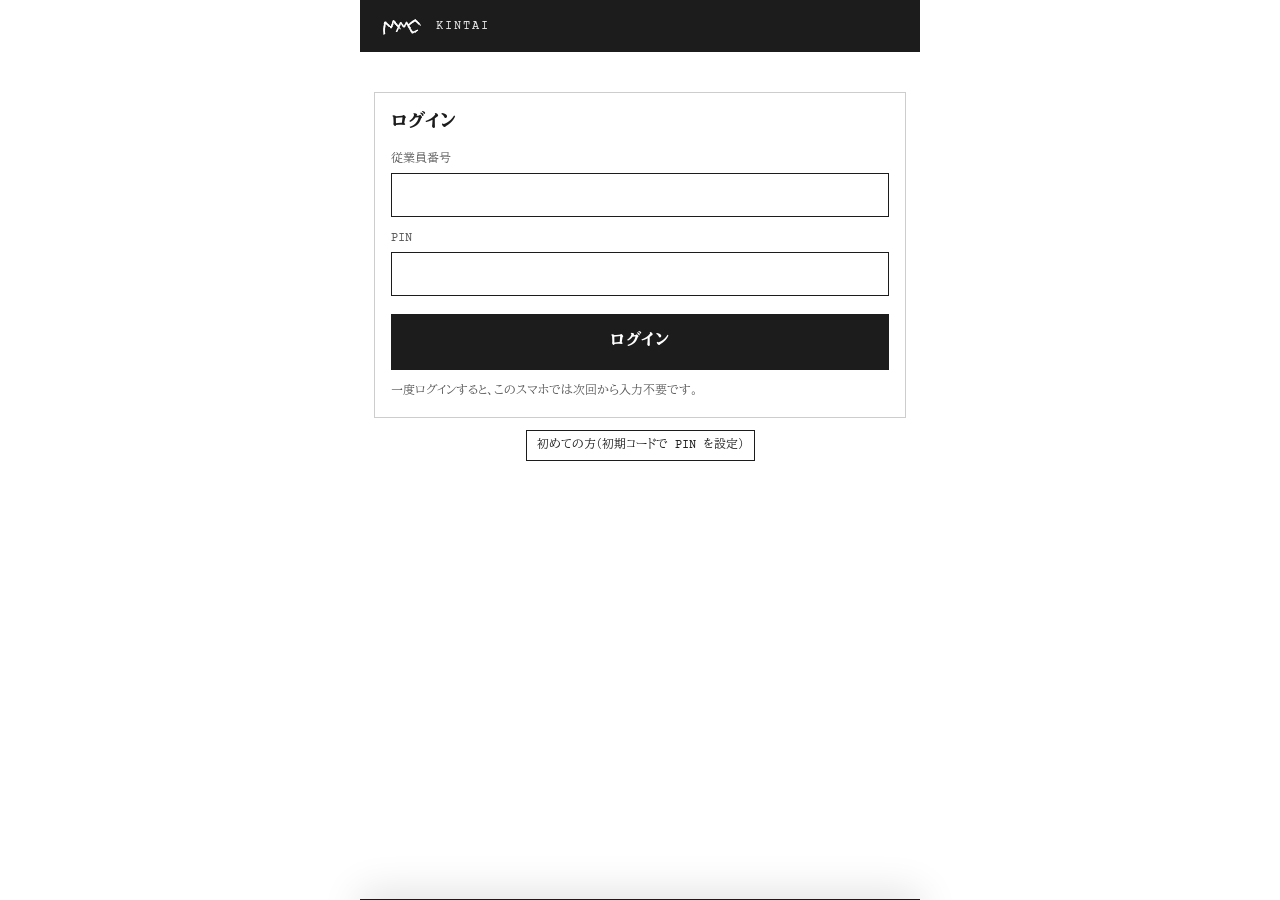
<file: index.html>
<!doctype html>
<html lang="ja">
<head>
<meta charset="utf-8">
<meta name="viewport" content="width=device-width,initial-scale=1,viewport-fit=cover">
<meta name="apple-mobile-web-app-capable" content="yes">
<meta name="apple-mobile-web-app-title" content="MMC勤怠">
<meta name="theme-color" content="#1c1c1c">
<title>MMC 勤怠</title>
<link rel="preconnect" href="https://fonts.googleapis.com"><link rel="preconnect" href="https://fonts.gstatic.com" crossorigin>
<link href="https://fonts.googleapis.com/css2?family=BIZ+UDPMincho:wght@400;700&family=Courier+Prime:ital,wght@0,400;0,700;1,700&display=swap" rel="stylesheet">
<link rel="stylesheet" href="css/mmc.css">
</head>
<body>
<div class="ph" id="app">
  <div class="ph-head"><div class="logo"><img src="img/mmc-mark-reversed.svg" alt="MMC"><span>KINTAI</span></div><div class="who" id="who"></div></div>
  <div class="ph-body" id="body"></div>
  <div class="ph-tabs" id="tabs"></div>
</div>
<div class="scrim" id="scrim"></div>
<div class="sheet" id="sheet"></div>
<div class="modal" id="modal"><div class="box"></div></div>
<div class="pop" id="pop"></div>
<div class="busy" id="busy"></div>
<div class="toast" id="toast"></div>
<script src="js/config.js"></script>
<script src="js/core.js"></script>
<script src="js/staff.js"></script>
</body>
</html>
</file>
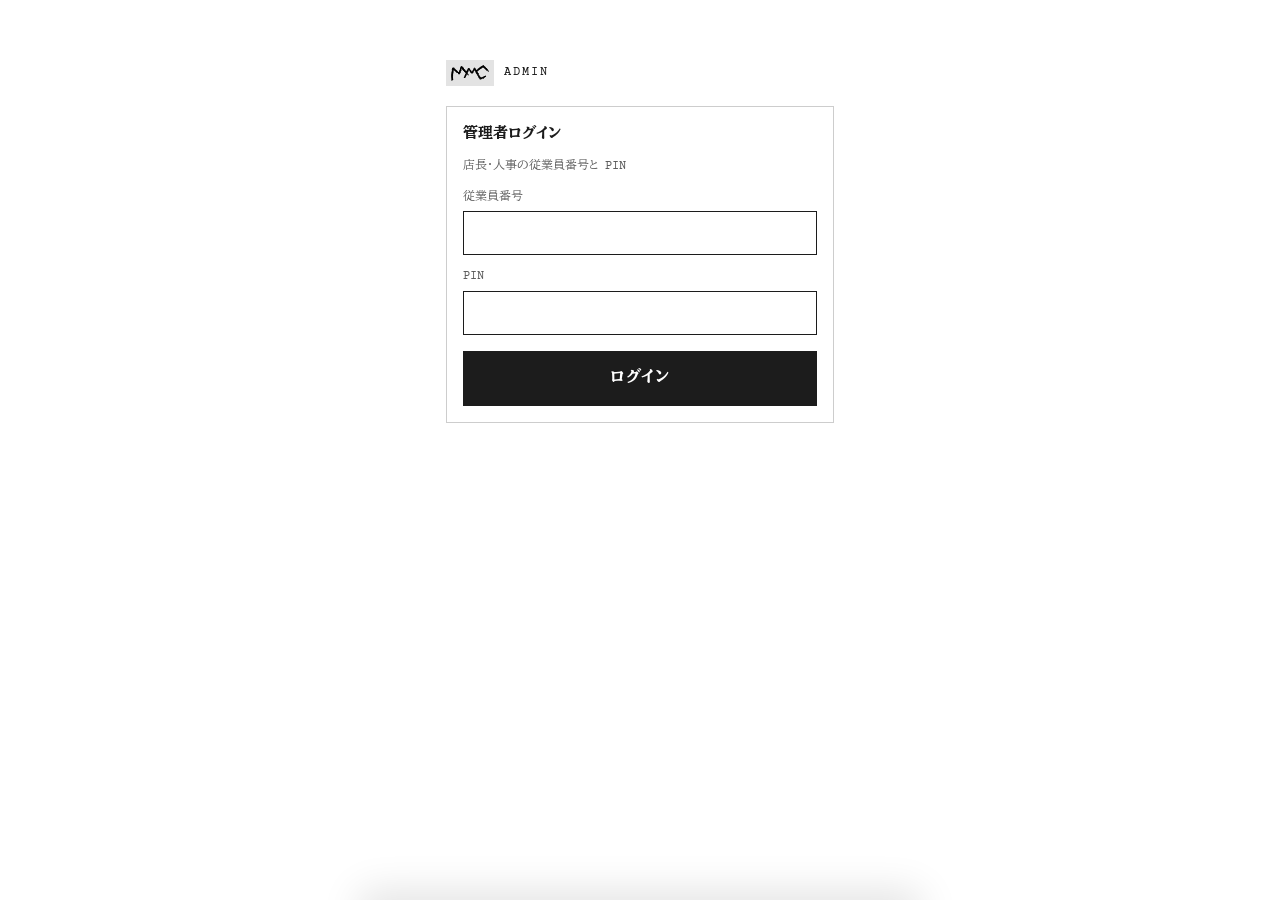
<file: admin.html>
<!doctype html>
<html lang="ja">
<head>
<meta charset="utf-8">
<meta name="viewport" content="width=device-width,initial-scale=1">
<meta name="theme-color" content="#1c1c1c">
<title>MMC 勤怠 — 管理</title>
<link rel="preconnect" href="https://fonts.googleapis.com"><link rel="preconnect" href="https://fonts.gstatic.com" crossorigin>
<link href="https://fonts.googleapis.com/css2?family=BIZ+UDPMincho:wght@400;700&family=Courier+Prime:ital,wght@0,400;0,700;1,700&display=swap" rel="stylesheet">
<link rel="stylesheet" href="css/mmc.css">
</head>
<body>
<div id="app"></div>
<div class="scrim" id="scrim"></div>
<div class="sheet" id="sheet"></div>
<div class="modal" id="modal"><div class="box"></div></div>
<div class="pop" id="pop"></div>
<div class="busy" id="busy"></div>
<div class="toast" id="toast"></div>
<script src="js/config.js"></script>
<script src="js/core.js"></script>
<script src="js/admin.js"></script>
</body>
</html>
</file>
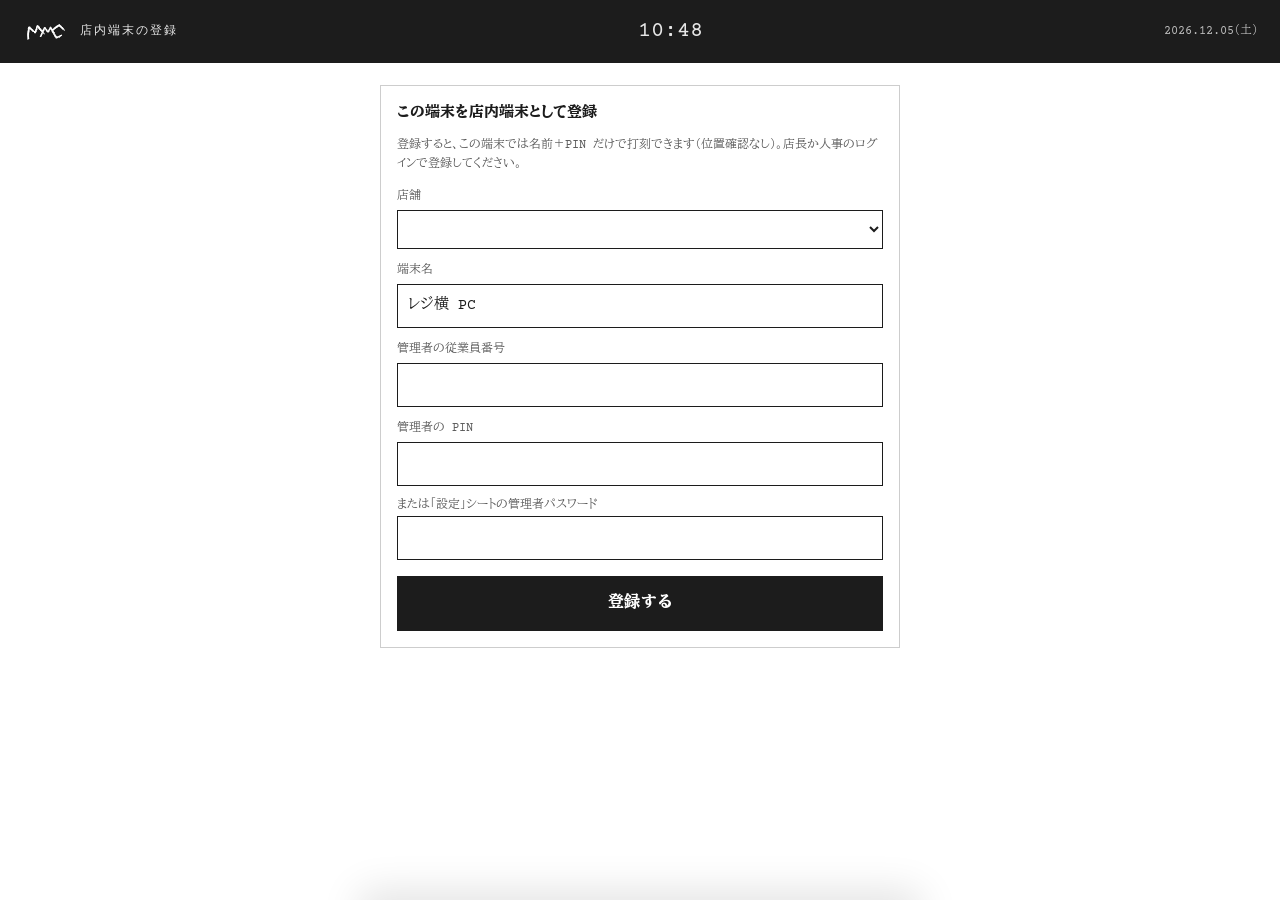
<file: kiosk.html>
<!doctype html>
<html lang="ja">
<head>
<meta charset="utf-8">
<meta name="viewport" content="width=device-width,initial-scale=1,viewport-fit=cover">
<meta name="apple-mobile-web-app-capable" content="yes">
<meta name="theme-color" content="#1c1c1c">
<title>MMC 勤怠 — 店内端末</title>
<link rel="preconnect" href="https://fonts.googleapis.com"><link rel="preconnect" href="https://fonts.gstatic.com" crossorigin>
<link href="https://fonts.googleapis.com/css2?family=BIZ+UDPMincho:wght@400;700&family=Courier+Prime:ital,wght@0,400;0,700;1,700&display=swap" rel="stylesheet">
<link rel="stylesheet" href="css/mmc.css">
</head>
<body>
<div class="k">
  <div class="k-head"><div class="logo"><img src="img/mmc-mark-reversed.svg" alt="MMC"><span id="kstore">打刻</span></div><div class="tnum" style="font-size:22px" id="clock"></div><div class="small" style="opacity:.8" id="kdate"></div></div>
  <div class="k-body" id="body"></div>
</div>
<div class="scrim" id="scrim"></div>
<div class="sheet" id="sheet"></div>
<div class="modal" id="modal"><div class="box"></div></div>
<div class="pop" id="pop"></div>
<div class="busy" id="busy"></div>
<div class="toast" id="toast"></div>
<script src="js/config.js"></script>
<script src="js/core.js"></script>
<script src="js/kiosk.js"></script>
</body>
</html>
</file>
<file: css/mmc.css>
/* MMC 勤怠 v2 — 共通スタイル（MMC デザインシステム：墨・白・灰、Courier Prime + BIZ UDPMincho、角丸なし） */
:root{
  --ink:#1c1c1c; --sub:#595959; --mid:#a5a5a5; --light:#e6e6e6; --white:#fff; --paper:#f4f4f3;
  --hair:rgba(28,28,28,.22); --line:#cccccc; --ink05:rgba(28,28,28,.05); --error:#a02020; --ok:#2f6b4f;
  --mix:"Courier Prime","BIZ UDPMincho","Hiragino Mincho ProN","Yu Mincho","Courier New",monospace;
  --en:"Courier Prime","Courier New",Courier,monospace;
  color-scheme:light;
}
*{box-sizing:border-box;-webkit-tap-highlight-color:transparent}
html,body{margin:0;background:var(--white);color:var(--ink);font-family:var(--mix);font-size:15px;line-height:1.6;-webkit-font-smoothing:antialiased}
button,input,select,textarea{font:inherit;color:inherit}
button{cursor:pointer;border:none;background:none}
a{color:inherit}
.tnum{font-family:var(--en);font-variant-numeric:tabular-nums}
.en{font-family:var(--en)}
.muted{color:var(--sub)}
.small{font-size:12px}
.err{color:var(--error)}
.hidden{display:none!important}
.pline{height:5px;background:url(../img/p-line.svg) center/100% 100% no-repeat;margin:12px 0}

/* chips: hope(dashed) → draft(pale) → fixed(solid) */
.chip{display:inline-flex;align-items:center;justify-content:center;padding:2px 7px;font-size:12px;font-weight:700;white-space:nowrap;line-height:1.4;border:1.5px solid transparent;position:relative;max-width:100%}
.chip.fixed{background:var(--c);color:var(--fg);border-color:var(--c)}
.chip.draft{background:var(--cs);color:var(--ink)}
.chip.hope{background:var(--white);color:var(--ink);border:1.5px dashed var(--c);font-weight:400}
.chip.hope.off{border-color:var(--mid);color:var(--sub)}
.chip.rest{background:var(--light);color:var(--sub);font-weight:400}
.chip .locm{font-size:9px;margin-left:3px;padding:0 2px;border:1px solid currentColor;line-height:1.2;font-weight:400}
.chip .chg{position:absolute;top:-6px;right:-6px;background:var(--ink);color:#fff;font-size:9px;line-height:1;padding:2px 3px;border:1px solid #fff}
.legend{display:flex;gap:14px;align-items:center;flex-wrap:wrap;font-size:12px;color:var(--sub)}
.legend i{display:inline-block;width:14px;height:10px;margin-right:4px;vertical-align:-1px}

/* 共通部品 */
.card{background:var(--white);border:1px solid var(--hair);padding:16px;margin-bottom:12px}
.card.alert{border:1.5px solid var(--ink);box-shadow:inset 4px 0 0 var(--error)}
.h2{font-size:15px;font-weight:700;margin:0 0 10px}
.h2 .r{float:right;font-weight:400;font-size:12px;color:var(--sub)}
.segm{display:flex;border:1.5px solid var(--ink);margin-bottom:12px;background:var(--white)}
.segm button{flex:1;padding:8px 0;font-size:14px;color:var(--sub)}
.segm button.on{background:var(--ink);color:var(--white);font-weight:700}
.state{display:inline-block;padding:3px 10px;font-size:12px;font-weight:700;border:1.5px solid var(--ink);white-space:nowrap}
.state.work{background:var(--ink);color:#fff}
.state.brk{border-style:dashed}
.state.dim{border-style:dashed;color:var(--sub)}
.badge{display:inline-block;padding:1px 8px;font-size:11px;font-weight:700;border:1.5px solid var(--ink);white-space:nowrap}
.badge.ok{background:var(--ink);color:var(--white)}
.badge.ng{border-color:var(--error);color:var(--error)}
.badge.wa{border-style:dashed}
.big{width:100%;padding:22px 10px;font-size:22px;font-weight:700;background:var(--ink);color:var(--white);letter-spacing:.06em;margin-top:12px}
.big small{display:block;font-size:12px;font-weight:400;letter-spacing:.1em;opacity:.7;margin-top:2px}
.big.secondary{background:var(--white);color:var(--ink);border:1.5px solid var(--ink);font-size:16px;padding:14px 10px;font-weight:400}
.big:disabled{opacity:.25;cursor:default}
.hint{font-size:12px;color:var(--sub);text-align:center;margin-top:8px}
.grid2{display:grid;grid-template-columns:1fr 1fr;gap:10px}
.list{list-style:none;margin:0;padding:0}
.list li{display:flex;justify-content:space-between;align-items:center;padding:10px 0;border-bottom:1px solid var(--hair);font-size:14px;gap:8px}
.list li:last-child{border:none}
.daylist .d{width:54px;font-size:13px}
.daylist .d b{font-size:16px;font-family:var(--en)}
.banner{background:var(--ink);color:var(--light);padding:12px 14px;display:flex;justify-content:space-between;align-items:center;margin-bottom:12px;font-size:14px}
.banner b{font-size:18px;color:var(--white)}
.cal{display:grid;grid-template-columns:repeat(7,minmax(0,1fr));gap:3px}
.cal .wd{font-size:11px;text-align:center;color:var(--sub);padding:4px 0}
.cal .c{background:var(--white);border:1px solid var(--hair);min-height:58px;padding:4px 2px;display:flex;flex-direction:column;align-items:center;gap:3px;font-size:13px;font-family:var(--en);cursor:pointer}
.cal .c.sel{outline:2px solid var(--ink);outline-offset:-1px}
.cal .c.inrange{background:var(--ink05)}
.cal .c.hol{background:var(--light);cursor:default}
.cal .c.today span.tnum{text-decoration:underline;font-weight:700}
.cal .c .chip{font-size:10px;padding:1px 3px;overflow:hidden;font-family:var(--mix)}
.cal .c.empty{background:none;border:none;cursor:default}
.strip{display:flex;gap:4px;margin-bottom:10px}
.strip button{flex:1;padding:6px 0;border:1px solid var(--hair);font-family:var(--en);font-size:12px;line-height:1.3}
.strip button.on{background:var(--ink);color:#fff;border-color:var(--ink)}
.opt{display:flex;flex-wrap:wrap;gap:8px;margin:8px 0 14px}
.opt button{padding:9px 12px;border:1.5px solid var(--line);font-size:14px;background:var(--white)}
.opt button.on{border-color:var(--ink);background:var(--ink);color:var(--white)}
.opt button small{font-size:11px;color:var(--sub);margin-left:4px}
.opt button.on small{color:#ccc}
.lbl{font-size:12px;color:var(--sub);margin-top:4px}
.times{display:flex;gap:8px;align-items:center;margin:6px 0 14px;flex-wrap:wrap}
.inp{padding:9px 10px;border:1px solid var(--ink);background:var(--white);font-size:15px;border-radius:0;max-width:100%}
.inp:focus{outline:2px solid var(--ink);outline-offset:-1px}
.inp.w{width:100%}
label.f{display:block;font-size:12px;color:var(--sub);margin:12px 0 4px}
.primary{width:100%;padding:15px;background:var(--ink);color:var(--white);font-weight:700;font-size:16px;letter-spacing:.04em}
.primary:disabled{opacity:.3}
.ghost{padding:10px 14px;border:1.5px solid var(--ink);background:var(--white);font-size:14px}
.ghost.sm{padding:5px 10px;font-size:12px}
.ghost.on{background:var(--ink);color:#fff}
.btn{padding:9px 14px;font-size:14px;font-weight:700;border:1.5px solid var(--ink);background:var(--white);display:inline-flex;gap:6px;align-items:center}
.btn.dark{background:var(--ink);color:var(--white)}
.btn:disabled{opacity:.3;cursor:default}
.stat{display:flex;gap:14px}
.stat div{flex:1}
.stat b{display:block;font-size:24px;font-weight:400;font-family:var(--en)}
.stat span{font-size:11px;color:var(--sub)}
.kv{display:flex;justify-content:space-between;font-size:14px;padding:6px 0;border-bottom:1px solid var(--hair);gap:10px}
.kv:last-child{border:none}
.gantt{position:relative;font-size:11px}
.gantt .hrs{display:grid;grid-template-columns:64px repeat(14,1fr);color:var(--sub);margin-bottom:4px;font-family:var(--en)}
.gantt .row{display:grid;grid-template-columns:64px 1fr;align-items:center;height:30px;border-top:1px solid var(--hair)}
.gantt .nm{font-size:12px;white-space:nowrap;overflow:hidden}
.gantt .track{position:relative;height:100%}
.gantt .bar{position:absolute;top:6px;height:18px;font-size:10px;font-weight:700;display:flex;align-items:center;padding-left:5px;overflow:hidden;white-space:nowrap;background:var(--c);color:var(--fg)}
.note{font-size:12px;color:var(--sub);margin-top:10px;line-height:1.9}
.sect{font-size:13px;letter-spacing:.1em;color:var(--sub);margin:22px 0 4px;font-family:var(--en)}
.formrow{display:grid;grid-template-columns:200px 1fr;gap:12px;align-items:center;padding:12px 0;border-bottom:1px solid var(--hair);font-size:14px}
@media (max-width:700px){.formrow{grid-template-columns:1fr;gap:4px}}
label.chk{display:flex;gap:8px;align-items:center;font-size:13px;margin:6px 0}
table.tb{width:100%;border-collapse:collapse;font-size:13px;background:var(--white);border:1.5px solid var(--ink)}
table.tb th{background:var(--paper);font-weight:400;color:var(--sub);text-align:right;padding:10px;white-space:nowrap;border-bottom:1.5px solid var(--ink)}
table.tb td{padding:10px;border-bottom:1px solid var(--hair);text-align:right;white-space:nowrap}
table.tb th:first-child,table.tb td:first-child,table.tb td.l,table.tb th.l{text-align:left}
table.tb tr:last-child td{border-bottom:none}
table.tb td.strong{font-weight:700}
.kpis{display:grid;grid-template-columns:repeat(4,1fr);gap:12px;margin-bottom:16px}
.kpi{background:var(--white);border:1px solid var(--hair);padding:14px 16px}
.kpi span{font-size:12px;color:var(--sub)}
.kpi b{display:block;font-size:24px;font-weight:400;margin-top:4px;font-family:var(--en)}
.kpi.ng{border:1.5px solid var(--error)}
@media (max-width:900px){.kpis{grid-template-columns:1fr 1fr}}

/* 下からのシート・モーダル・ポップ・トースト */
.sheet{position:fixed;left:0;right:0;bottom:0;background:var(--white);border-top:1.5px solid var(--ink);box-shadow:0 -10px 40px rgba(0,0,0,.12);padding:18px 16px calc(24px + env(safe-area-inset-bottom));transform:translateY(105%);transition:transform .25s steps(5,end);z-index:40;max-height:85vh;overflow:auto;max-width:560px;margin:0 auto}
.sheet.show{transform:none}
.scrim{position:fixed;inset:0;background:rgba(28,28,28,.35);z-index:39;display:none}
.scrim.show{display:block}
.modal{position:fixed;inset:0;background:rgba(28,28,28,.5);display:none;align-items:center;justify-content:center;z-index:70;padding:16px}
.modal.show{display:flex}
.modal .box{background:var(--white);border:1.5px solid var(--ink);width:580px;max-width:100%;padding:22px;max-height:90vh;overflow:auto}
.modal h3{margin:0 0 6px}
.pop{position:fixed;z-index:60;background:var(--white);border:1.5px solid var(--ink);box-shadow:0 12px 40px rgba(0,0,0,.18);width:350px;max-width:calc(100vw - 24px);padding:16px;display:none;max-height:82vh;overflow:auto}
.pop.show{display:block}
.pop h3{margin:0 0 4px;font-size:15px}
.toast{position:fixed;left:50%;bottom:28px;transform:translateX(-50%);background:var(--ink);color:var(--white);padding:12px 18px;font-size:14px;z-index:90;display:none;max-width:90vw;text-align:center}
.toast.show{display:block}
.toast.err{background:var(--error)}
.busy{position:fixed;inset:0;background:rgba(255,255,255,.7);display:none;align-items:center;justify-content:center;z-index:80;flex-direction:column;gap:10px;color:var(--sub);font-size:13px}
.busy.show{display:flex}
.spinner{width:28px;height:28px;border:3px solid var(--light);border-top-color:var(--ink);border-radius:50%;animation:spin .8s steps(8,end) infinite}
@keyframes spin{to{transform:rotate(360deg)}}
.ck{display:flex;gap:10px;align-items:flex-start;padding:9px 0;border-bottom:1px solid var(--hair);font-size:14px}
.ck i{font-style:normal;width:22px;height:22px;border:1.5px solid var(--ink);font-size:12px;display:flex;align-items:center;justify-content:center;flex:none;font-family:var(--en)}
.ck.ng i{background:var(--error);border-color:var(--error);color:#fff}
.ck.wa i{border-style:dashed}
.ck.ok i{background:var(--ink);color:#fff}
.ck .act{margin-left:auto}

/* ===== スタッフ端（スマホ） ===== */
.ph{min-height:100vh;display:flex;flex-direction:column;max-width:560px;margin:0 auto;background:var(--white)}
.ph-head{display:flex;justify-content:space-between;align-items:center;padding:14px 18px 12px;padding-top:calc(14px + env(safe-area-inset-top));background:var(--ink);color:var(--light);position:sticky;top:0;z-index:10}
.logo{display:flex;align-items:center;gap:10px}
.logo img{height:26px;display:block}
.logo span{font-family:var(--en);font-size:12px;letter-spacing:.16em;color:var(--light)}
.ph-head .who{font-size:12px;opacity:.8}
.ph-body{flex:1;padding:16px 14px 100px}
.ph-tabs{position:fixed;bottom:0;left:0;right:0;max-width:560px;margin:0 auto;display:grid;grid-template-columns:repeat(4,1fr);border-top:1px solid var(--ink);background:var(--white);padding-bottom:env(safe-area-inset-bottom);z-index:10}
.ph-tabs button{padding:10px 0 6px;font-size:11px;color:var(--sub);display:flex;flex-direction:column;align-items:center;gap:3px;position:relative}
.ph-tabs button svg{width:22px;height:22px;stroke:currentColor;fill:none;stroke-width:1.6}
.ph-tabs button.on{color:var(--ink);font-weight:700}
.ph-tabs button .dot{position:absolute;top:8px;right:calc(50% - 20px);width:8px;height:8px;border-radius:50%;background:var(--error)}
.clock{font-family:var(--en);font-size:44px;line-height:1;letter-spacing:-.02em}

/* ===== 店内端末 ===== */
.k{min-height:100vh;display:flex;flex-direction:column;background:var(--white)}
.k-head{display:flex;justify-content:space-between;align-items:center;padding:14px 22px;background:var(--ink);color:var(--light)}
.k-body{flex:1;padding:22px 26px;max-width:1100px;width:100%;margin:0 auto}
.k-grid{display:grid;grid-template-columns:repeat(auto-fill,minmax(190px,1fr));gap:12px}
.k-grid button{padding:22px 10px;border:1.5px solid var(--ink);background:var(--white);font-size:20px;font-weight:700;display:flex;flex-direction:column;align-items:center;gap:6px}
.k-grid button .state{font-size:11px;padding:1px 8px}
.k-grid button .st-none{font-size:11px;color:var(--sub);font-weight:400}
.pad{display:grid;grid-template-columns:repeat(3,1fr);gap:10px;max-width:320px;margin:14px auto 0}
.pad button{padding:18px 0;font-size:26px;border:1.5px solid var(--ink);background:var(--white);font-family:var(--en)}
.dots{display:flex;justify-content:center;gap:14px;margin:16px 0 4px}
.dots i{width:14px;height:14px;border-radius:50%;border:1.5px solid var(--ink)}
.dots i.on{background:var(--ink)}
.k-punch{display:grid;grid-template-columns:1fr 1fr;gap:26px;align-items:start}
@media (max-width:700px){.k-punch{grid-template-columns:1fr}}

/* ===== 管理端 ===== */
.desk{min-height:100vh;display:flex;background:var(--white)}
.side{width:200px;flex:none;background:var(--ink);color:var(--mid);display:flex;flex-direction:column;position:sticky;top:0;height:100vh}
.side .logo{padding:22px 20px 14px}
.side .pline{margin:0 16px;filter:invert(1);opacity:.35}
.side .store{margin:10px 12px 4px;padding:8px 10px;border:1px solid #444;display:flex;justify-content:space-between;align-items:center;color:#fff;font-size:13px}
.side .store select{background:none;border:none;color:#fff;font-size:13px;width:100%;cursor:pointer}
.side nav{padding:6px 8px;display:flex;flex-direction:column;gap:2px}
.side nav button{text-align:left;padding:11px 12px;font-size:14px;display:flex;gap:10px;align-items:center;color:var(--mid)}
.side nav button svg{width:18px;height:18px;stroke:currentColor;fill:none;stroke-width:1.6;flex:none}
.side nav button.on{background:#2c2c2c;color:var(--white);font-weight:700}
.side nav button .n{margin-left:auto;background:var(--error);color:#fff;font-size:10px;padding:0 6px;font-family:var(--en)}
.side .foot{margin-top:auto;padding:16px 20px;font-size:12px;opacity:.7;border-top:1px solid #333;line-height:1.7}
.side .foot a{color:#fff;cursor:pointer}
.main{flex:1;min-width:0;display:flex;flex-direction:column}
.topbar{display:flex;align-items:center;gap:12px;padding:16px 22px;background:var(--white);border-bottom:1px solid var(--ink);flex-wrap:wrap;position:sticky;top:0;z-index:5}
.topbar h1{font-size:20px;margin:0;font-weight:700}
.topbar h1 small{font-weight:400;font-size:13px;color:var(--sub);margin-left:8px}
.topbar .sp{flex:1}
.month{display:flex;align-items:center;gap:8px;font-weight:700}
.month button{width:30px;height:30px;border:1.5px solid var(--ink);background:var(--white)}
.content{padding:18px 22px;overflow:auto;flex:1}
.tabs{display:flex;gap:4px;margin-bottom:12px;border-bottom:1px solid var(--hair);flex-wrap:wrap}
.tabs button{padding:9px 16px;font-size:14px;color:var(--sub);border-bottom:3px solid transparent;margin-bottom:-1px}
.tabs button.on{color:var(--ink);border-color:var(--ink);font-weight:700}
.gridwrap{overflow:auto;border:1px solid var(--ink);background:var(--white);max-height:70vh}
table.sg{border-collapse:separate;border-spacing:0;font-size:12px}
table.sg th,table.sg td{border-right:1px solid var(--hair);border-bottom:1px solid var(--hair);padding:0;text-align:center}
table.sg thead th{position:sticky;top:0;background:var(--paper);z-index:2;font-weight:400;padding:6px 0;min-width:50px;font-family:var(--en)}
table.sg thead th.we{background:var(--light)}
table.sg thead th.hol{background:#efe7e7}
table.sg .nmc{position:sticky;left:0;background:var(--white);z-index:1;text-align:left;padding:6px 10px;min-width:126px;font-size:13px;font-family:var(--mix)}
table.sg thead .nmc{z-index:3;background:var(--paper)}
.nmc small{display:block;color:var(--sub);font-size:11px}
.cell{min-height:50px;padding:3px 2px;display:flex;flex-direction:column;align-items:center;justify-content:center;gap:2px;cursor:pointer;position:relative}
.cell:hover{background:var(--ink05)}
.cell .sub{font-size:9px;color:var(--sub);line-height:1}
.cell.ng{background:#f6e7e7}
.cell.ng::after{content:"";position:absolute;top:0;right:0;border:6px solid transparent;border-top-color:var(--error);border-right-color:var(--error)}
.cell.hl{outline:2px solid var(--error);outline-offset:-2px}
.cell.closed{background:repeating-linear-gradient(135deg,transparent,transparent 4px,var(--ink05) 4px,var(--ink05) 8px);cursor:default}
.cell .chip{font-size:11px;padding:1px 4px}
td.tot{font-size:12px;padding:0 8px;white-space:nowrap;font-family:var(--en)}
td.tot.over{color:var(--error);font-weight:700}
tr.cnt td{background:var(--paper);font-size:12px;height:30px;font-family:var(--en)}
tr.cnt td.short{color:var(--error);font-weight:700;background:#f6e7e7;cursor:pointer}
.task{display:flex;gap:14px;align-items:center;padding:14px 0;border-bottom:1px solid var(--hair)}
.task .n{width:40px;height:40px;border:1.5px solid var(--ink);display:flex;align-items:center;justify-content:center;font-family:var(--en);font-size:18px;flex:none}
.task.ng .n{background:var(--error);border-color:var(--error);color:#fff}
.task .t{flex:1;min-width:0}
.task .t b{display:block}
.task .t span{font-size:12px;color:var(--sub)}
.task .a{display:flex;gap:8px;flex:none;flex-wrap:wrap;justify-content:flex-end}
.now{display:grid;grid-template-columns:repeat(auto-fit,minmax(260px,1fr));gap:12px;margin-bottom:16px}
.now .card{margin:0}
.swatches{display:flex;gap:4px;flex-wrap:wrap}
.swatches button{width:20px;height:20px;border:1.5px solid transparent;background:var(--c)}
.swatches button.on{outline:2px solid var(--ink);outline-offset:1px}
input[type=color]{width:34px;height:26px;padding:0;border:1px solid var(--ink);background:none;cursor:pointer}
.cand{display:flex;justify-content:space-between;align-items:center;padding:8px 0;border-bottom:1px solid var(--hair);font-size:13px;gap:8px}
.cand small{display:block;color:var(--sub);font-size:11px}
.login{max-width:420px;margin:60px auto;padding:0 16px}
@media (max-width:900px){.side{width:64px}.side nav button span,.side .foot,.side .logo span,.side .store{display:none}.side .logo{padding:18px 8px}.side .logo img{height:18px}}
@media print{.side,.topbar button,.tabs,.legend{display:none!important}.gridwrap{max-height:none;border:none}body{font-size:11px}}
@media (prefers-reduced-motion:reduce){*{transition:none!important;animation:none!important}}
</file>
